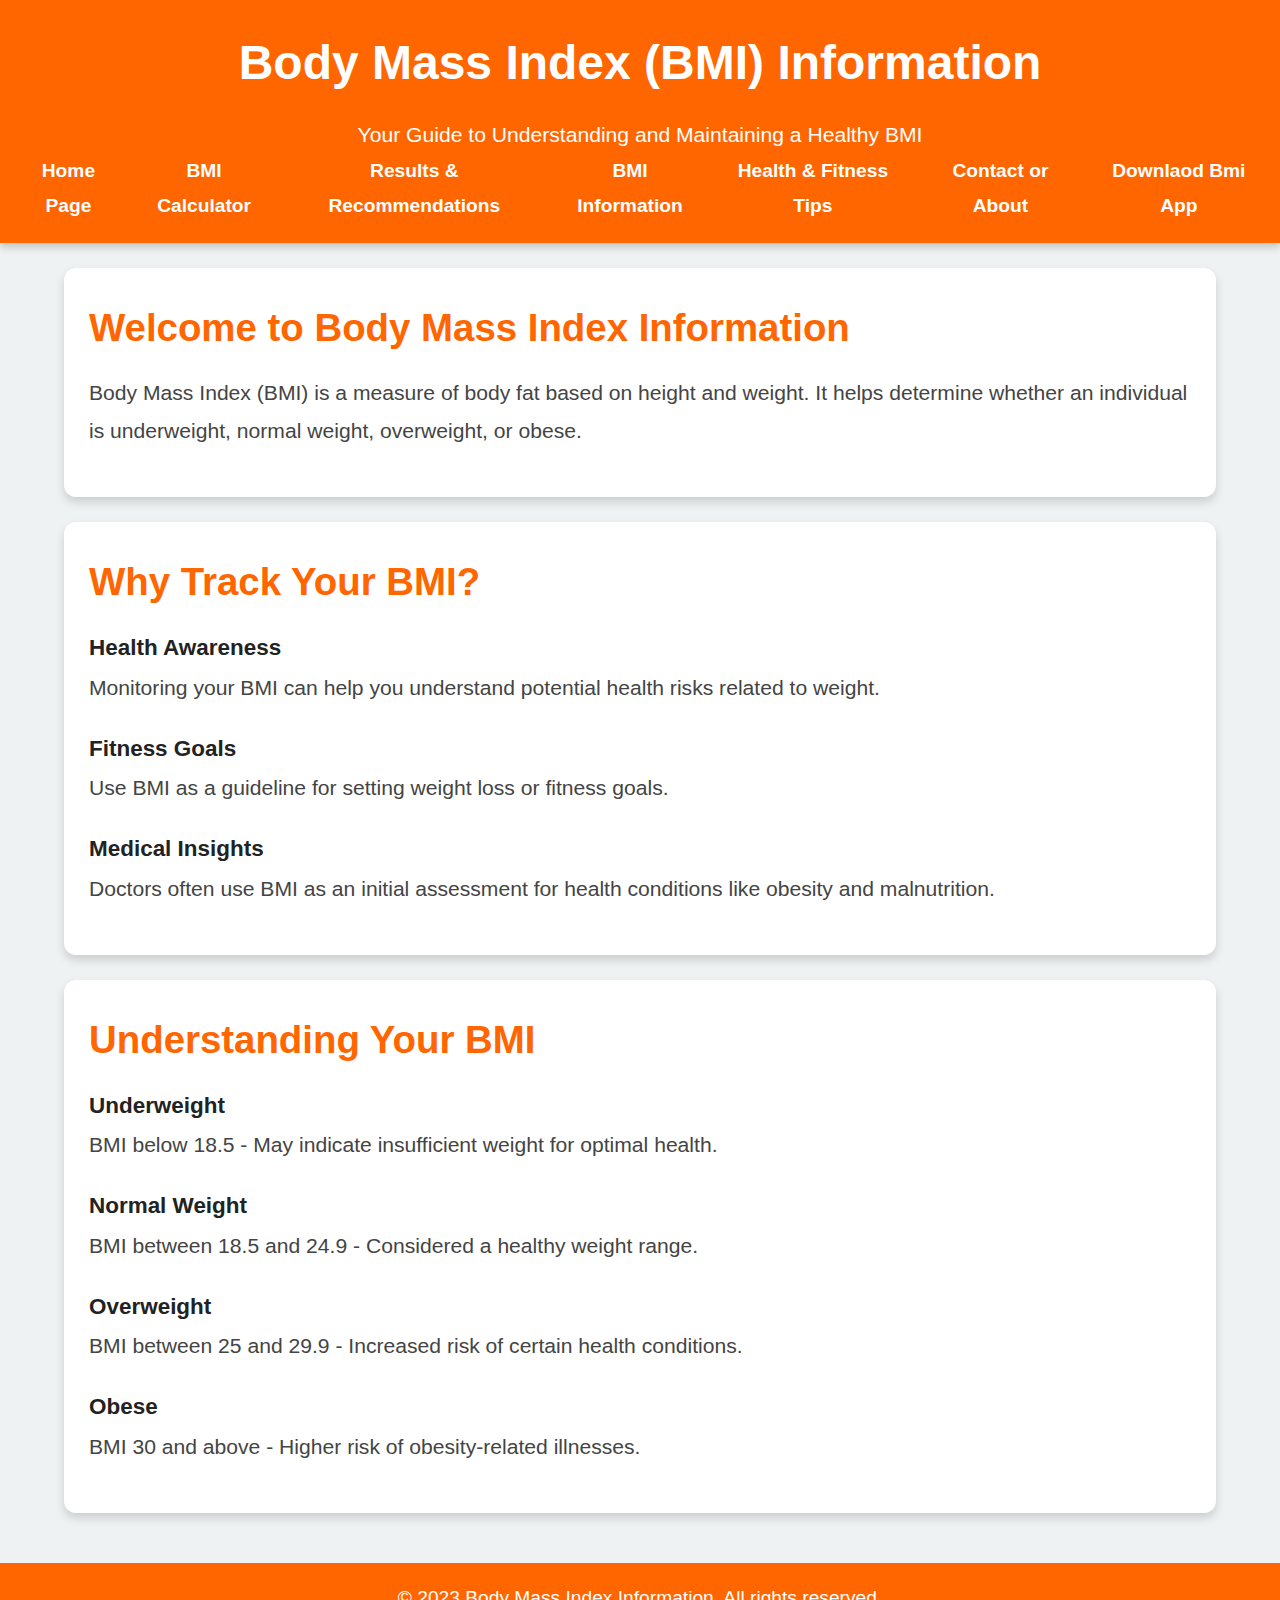
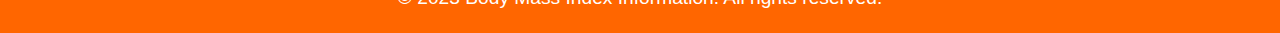
<file: index.html>
<!DOCTYPE html>
<html lang="en">
<head>
    <meta charset="UTF-8">
    <title>Home - Body Mass Index Information</title>
    <link rel="stylesheet" href="styles.css">
</head>
<body>

<header>
    <h1>Body Mass Index (BMI) Information</h1>
    <p>Your Guide to Understanding and Maintaining a Healthy BMI</p>
    <nav>
        <ul>
            <li><a href="index.html">Home Page</a></li>
            <li><a href="course-details.html">BMI Calculator</a></li>
            <li><a href="resources.html">Results & Recommendations</a></li>
            <li><a href="blog.html">BMI Information</a></li>
            <li><a href="health-tips.html">Health & Fitness Tips</a></li>
            <li><a href="contact.html">Contact or About</a></li>
            <li><a href="appdownlaod.html">Downlaod Bmi App</a></li>
        </ul>
    </nav>
</header>

<main class="container">
    <section id="intro" class="section-content">
        <h2>Welcome to Body Mass Index Information</h2>
        <p>Body Mass Index (BMI) is a measure of body fat based on height and weight. It helps determine whether an individual is underweight, normal weight, overweight, or obese.</p>
    </section>

    <section id="benefits" class="section-content">
        <h2>Why Track Your BMI?</h2>
        <div class="benefit-item">
            <h3>Health Awareness</h3>
            <p>Monitoring your BMI can help you understand potential health risks related to weight.</p>
        </div>
        <div class="benefit-item">
            <h3>Fitness Goals</h3>
            <p>Use BMI as a guideline for setting weight loss or fitness goals.</p>
        </div>
        <div class="benefit-item">
            <h3>Medical Insights</h3>
            <p>Doctors often use BMI as an initial assessment for health conditions like obesity and malnutrition.</p>
        </div>
    </section>

    <section class="bmi-guide section-content">
        <h2>Understanding Your BMI</h2>
        <div class="feature-item">
            <h3>Underweight</h3>
            <p>BMI below 18.5 - May indicate insufficient weight for optimal health.</p>
        </div>
        <div class="feature-item">
            <h3>Normal Weight</h3>
            <p>BMI between 18.5 and 24.9 - Considered a healthy weight range.</p>
        </div>
        <div class="feature-item">
            <h3>Overweight</h3>
            <p>BMI between 25 and 29.9 - Increased risk of certain health conditions.</p>
        </div>
        <div class="feature-item">
            <h3>Obese</h3>
            <p>BMI 30 and above - Higher risk of obesity-related illnesses.</p>
        </div>
    </section>
</main>

<footer>
    <p>&copy; 2023 Body Mass Index Information. All rights reserved.</p>
</footer>

</body>
</html>
</file>
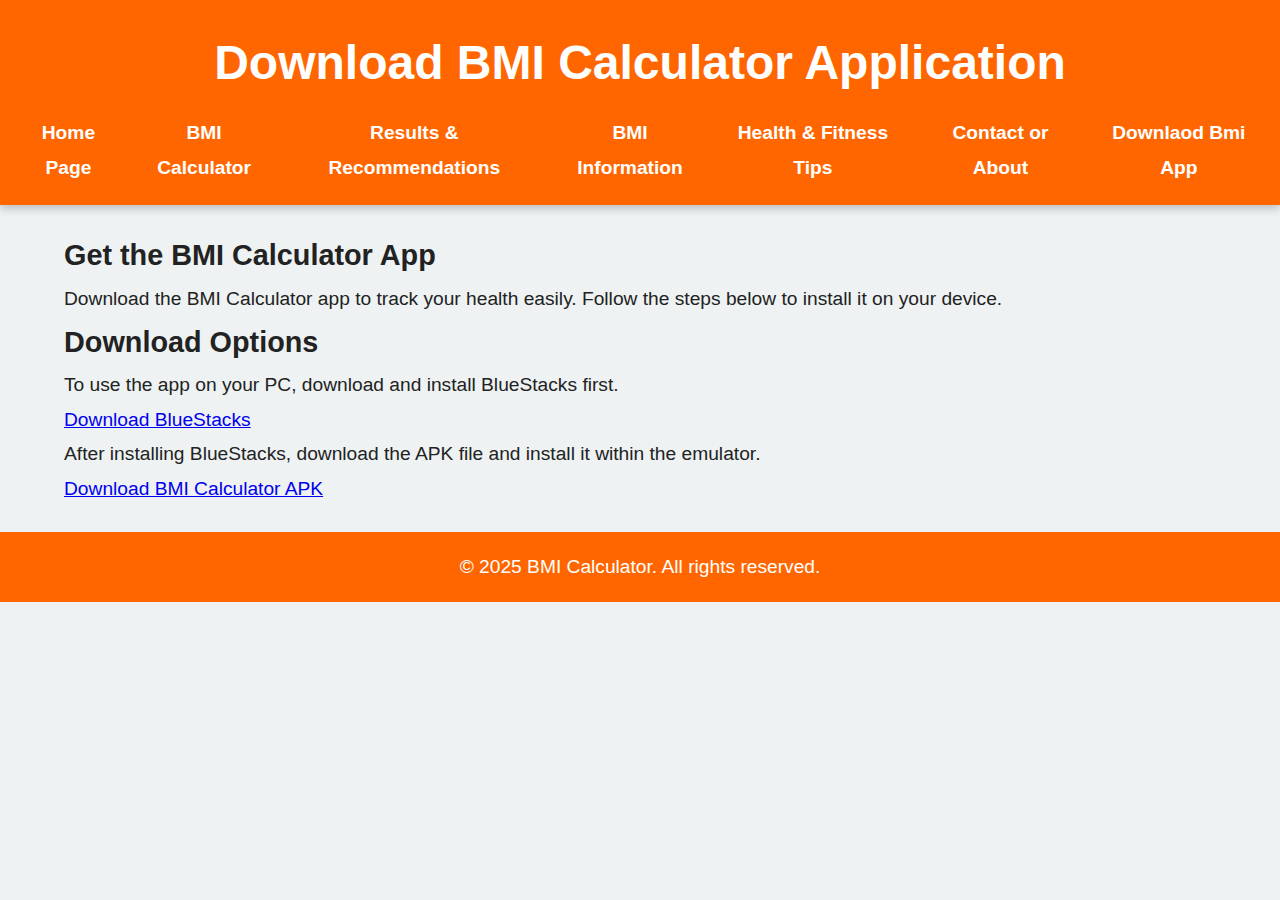
<file: appdownlaod.html>
<!DOCTYPE html>
<html lang="en">
<head>
    <meta charset="UTF-8">
    <title>Download - BMI Calculator App</title>
    <meta name="viewport" content="width=device-width, initial-scale=1.0">
    <link rel="stylesheet" href="styles.css">
</head>
<body>
    <header>
        <h1>Download BMI Calculator Application</h1>
        <nav>
            <ul>
                <li><a href="index.html">Home Page</a></li>
                <li><a href="course-details.html">BMI Calculator</a></li>
                <li><a href="resources.html">Results & Recommendations</a></li>
                <li><a href="blog.html">BMI Information</a></li>
                <li><a href="health-tips.html">Health & Fitness Tips</a></li>
                <li><a href="contact.html">Contact or About</a></li>
                <li><a href="appdownlaod.html">Downlaod Bmi App</a></li>
            </ul>
        </nav>
    </header>

    <main class="container">
        <section class="download-info">
            <h2>Get the BMI Calculator App</h2>
            <p>Download the BMI Calculator app to track your health easily. Follow the steps below to install it on your device.</p>
        </section>

        <section class="download-links">
            <h2>Download Options</h2>
            <p>To use the app on your PC, download and install BlueStacks first.</p>
            <a href="https://www.bluestacks.com/download.html" class="download-btn" target="_blank">Download BlueStacks</a>
            
            <p>After installing BlueStacks, download the APK file and install it within the emulator.</p>
            <a href="app-release.apk"  class="download-btn" download>Download BMI Calculator APK</a>
            <!--<a href="" download>Download our App APK </a> -->
        </section>
    </main>

    <footer>
        <p>&copy; 2025 BMI Calculator. All rights reserved.</p>
    </footer>
</body>
</html>
</file>
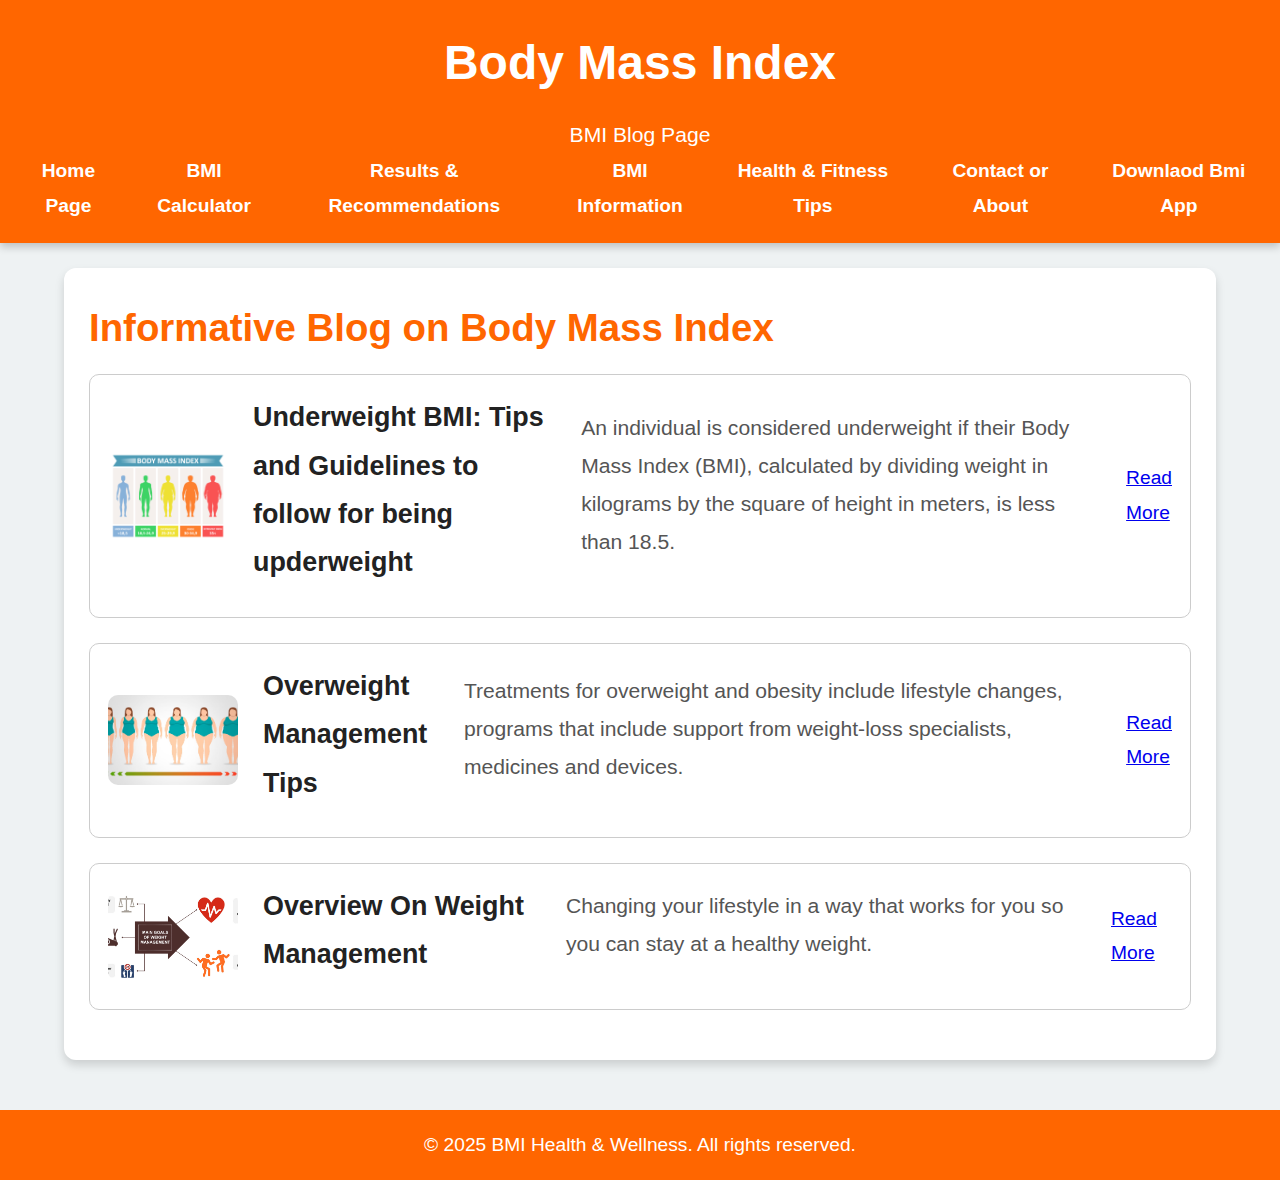
<file: blog.html>
<!DOCTYPE html>
<html lang="en">
<head>
    <meta charset="UTF-8">
    <title>Blog - Body Mass Index</title>
    <link rel="stylesheet" href="styles.css">
</head>
<body>

    <header>
        <h1>Body Mass Index</h1>
        <p>BMI Blog Page</p>
        <nav>
            <ul>
                <li><a href="index.html">Home Page</a></li>
                <li><a href="course-details.html">BMI Calculator</a></li>
                <li><a href="resources.html">Results & Recommendations</a></li>
                <li><a href="blog.html">BMI Information</a></li>
                <li><a href="health-tips.html">Health & Fitness Tips</a></li>
                <li><a href="contact.html">Contact or About</a></li>
                <li><a href="appdownlaod.html">Downlaod Bmi App</a></li>
            </ul>
        </nav>
    </header>

<main class="container">
    <section class="section-content">
        <h2>Informative Blog on Body Mass Index</h2>

        <div class="blog-post">
            <img src="Mass index.jpg" alt="Understanding BMI">
            <h3>Underweight BMI: Tips and Guidelines to follow for being upderweight</h3>
            <p>An individual is considered underweight if their Body Mass Index (BMI), calculated by dividing weight in kilograms by the square of height in meters, is less than 18.5.</p>
            <a href="underweight pdf.pdf">Read More</a>
        </div>

        <div class="blog-post">
            <img src="overweight.jpg" alt="Healthy Weight Management">
            <h3>Overweight Management Tips</h3>
            <p>Treatments for overweight and obesity include lifestyle changes, programs that include support from weight-loss specialists, medicines and devices.</p>
            <a href="Overweight.pdf">Read More</a>
        </div>

        <div class="blog-post">
            <img src="Weight loss.jpg" alt="BMI Myths">
            <h3>Overview On Weight Management</h3>
            <p>Changing your lifestyle in a way that works for you so you can stay at a healthy weight.</p>
            <a href="/2020_osuhp_bmi-weight_management.pdf">Read More</a>
        </div>
    </section>
</main>

<footer>
    <p>&copy; 2025 BMI Health & Wellness. All rights reserved.</p>
</footer>

</body>
</html>
</file>
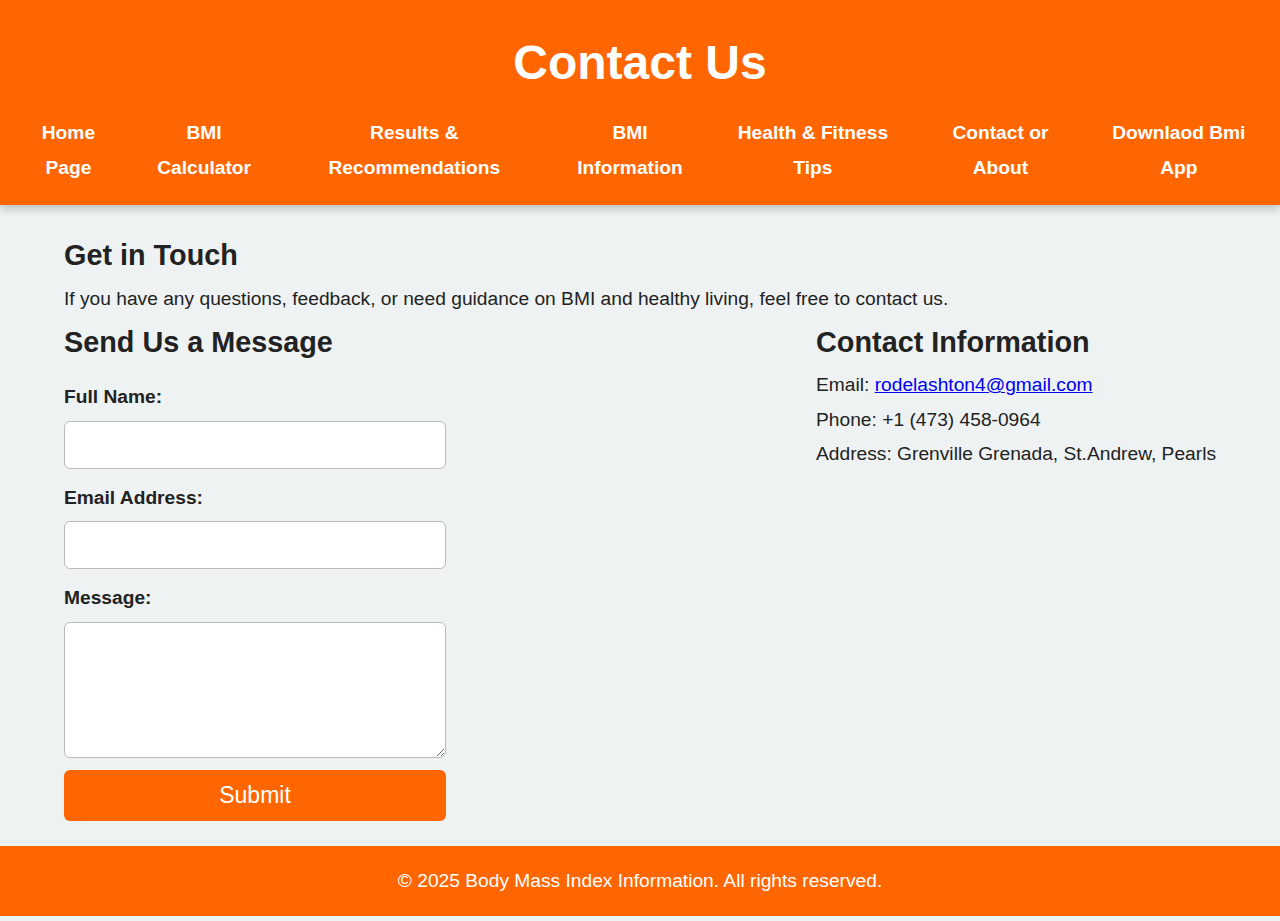
<file: contact.html>
<!DOCTYPE html>
<html lang="en">
<head>
    <meta charset="UTF-8">
    <title>Contact Us - Body Mass Index Information</title>
    <meta name="viewport" content="width=device-width, initial-scale=1.0">
    <link rel="stylesheet" href="styles.css">
</head>
<body>
    <header>
        <h1>Contact Us</h1>
        <nav>
            <ul>
                <li><a href="index.html">Home Page</a></li>
                <li><a href="course-details.html">BMI Calculator</a></li>
                <li><a href="resources.html">Results & Recommendations</a></li>
                <li><a href="blog.html">BMI Information</a></li>
                <li><a href="health-tips.html">Health & Fitness Tips</a></li>
                <li><a href="contact.html">Contact or About</a></li>
                <li><a href="appdownlaod.html">Downlaod Bmi App</a></li>
            </ul>
        </nav>
    </header>

    <main class="container">
        <section class="contact-info">
            <h2>Get in Touch</h2>
            <p>If you have any questions, feedback, or need guidance on BMI and healthy living, feel free to contact us.</p>
        </section>

        <section class="contact-form">
            <h2>Send Us a Message</h2>
            <form action="https://formspree.io/f/xqaperdw" method="POST">
                <label for="name">Full Name:</label>
                <input type="text" id="name" name="name" required>
                
                <label for="email">Email Address:</label>
                <input type="email" id="email" name="email" required>
                
                <label for="message">Message:</label>
                <textarea id="message" name="message" rows="5" required></textarea>
                
                <button type="submit">Submit</button>
            </form>
        </section>

        <section class="contact-details">
            <h2>Contact Information</h2>
            <p>Email: <a href="mailto:rodelashton4@gmail.com">rodelashton4@gmail.com</a></p>
            <p>Phone: +1 (473) 458-0964</p>
            <p>Address: Grenville Grenada, St.Andrew, Pearls</p>
        </section>
    </main>

    <footer>
        <p>&copy; 2025 Body Mass Index Information. All rights reserved.</p>
    </footer>
</body>
</html>
</file>
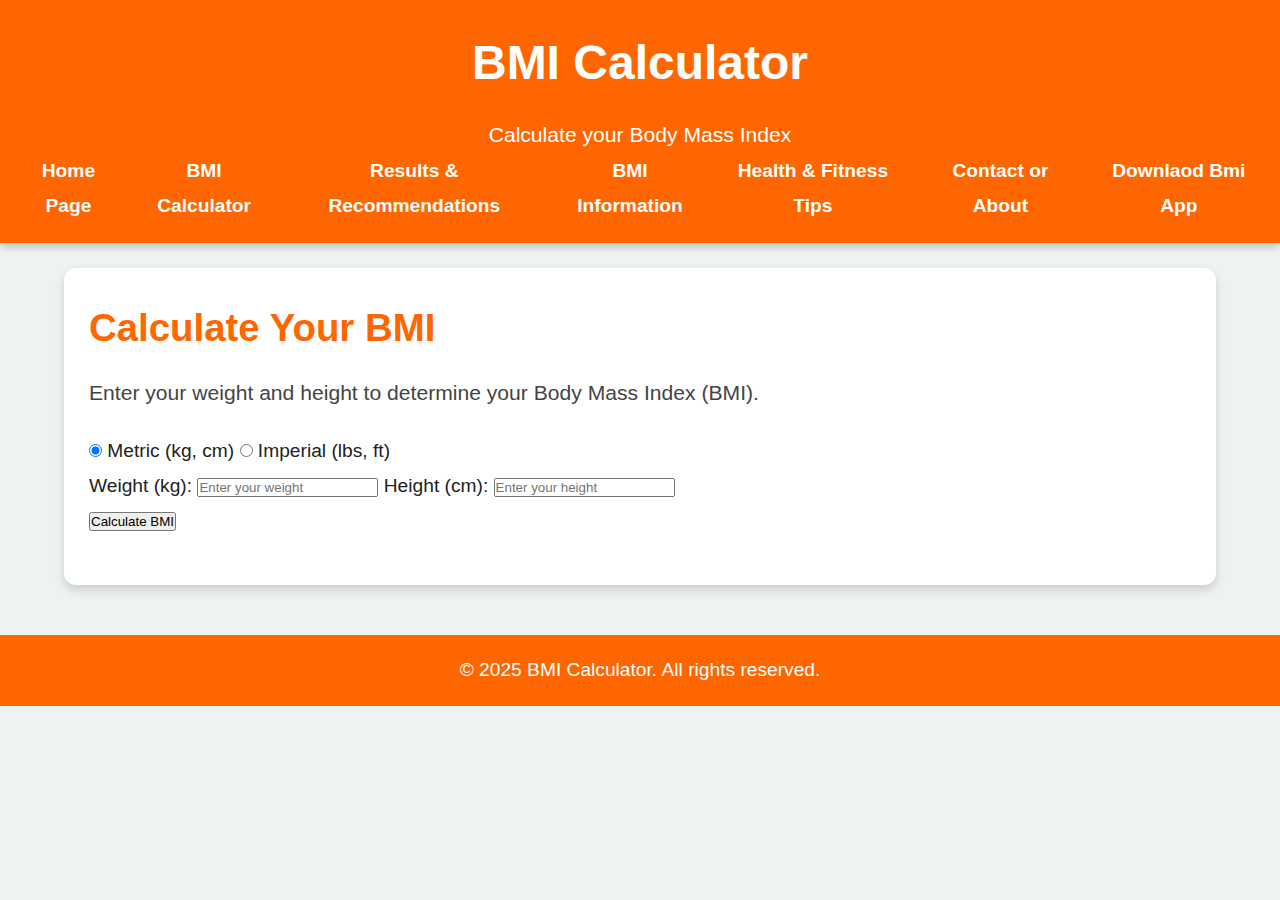
<file: course-details.html>
<!DOCTYPE html>
<html lang="en">
<head>
    <meta charset="UTF-8">
    <title>BMI Calculator</title>
    <link rel="stylesheet" href="styles.css">

    <script>
        function calculateBMI() {
            // Get the unit system selected by the user
            const unitSystem = document.querySelector('input[name="unit"]:checked').value;
            
            let weight, height;

            // Check the selected unit system and process accordingly
            if (unitSystem === "metric") {
                // Metric units: Weight in kg, Height in cm
                weight = parseFloat(document.getElementById("weight-metric").value);
                height = parseFloat(document.getElementById("height-metric").value) / 100; // Convert cm to meters
            } else if (unitSystem === "imperial") {
                // Imperial units: Weight in pounds, Height in feet
                weight = parseFloat(document.getElementById("weight-imperial").value) * 0.453592; // Convert pounds to kg
                height = parseFloat(document.getElementById("height-imperial").value) * 0.3048; // Convert feet to meters
            }

            if (isNaN(weight) || isNaN(height) || height <= 0 || weight <= 0) {
                document.getElementById("result").innerHTML = "Please enter valid values.";
                return;
            }

            // Calculate BMI
            let bmi = (weight / (height * height)).toFixed(2);
            let category = "";

            if (bmi < 18.5) {
                category = "Underweight";
            } else if (bmi >= 18.5 && bmi < 24.9) {
                category = "Normal weight";
            } else if (bmi >= 25 && bmi < 29.9) {
                category = "Overweight";
            } else {
                category = "Obese";
            }

            // Display the result
            document.getElementById("result").innerHTML = `Your BMI is ${bmi} (${category})`;
        }

        // Function to toggle visibility of units based on selection
        function toggleUnitFields() {
            const unitSystem = document.querySelector('input[name="unit"]:checked').value;
            if (unitSystem === "metric") {
                document.getElementById("metric-fields").style.display = "block";
                document.getElementById("imperial-fields").style.display = "none";
            } else if (unitSystem === "imperial") {
                document.getElementById("imperial-fields").style.display = "block";
                document.getElementById("metric-fields").style.display = "none";
            }
        }

        // Set the default visibility based on the selected unit system
        window.onload = toggleUnitFields;
    </script>
</head>
<body>
    <header>
        <h1>BMI Calculator</h1>
        <p>Calculate your Body Mass Index</p>
        <nav>
            <ul>
                <li><a href="index.html">Home Page</a></li>
                <li><a href="course-details.html">BMI Calculator</a></li>
                <li><a href="resources.html">Results & Recommendations</a></li>
                <li><a href="blog.html">BMI Information</a></li>
                <li><a href="health-tips.html">Health & Fitness Tips</a></li>
                <li><a href="contact.html">Contact or About</a></li>
                <li><a href="appdownlaod.html">Downlaod Bmi App</a></li>
            </ul>
        </nav>
    </header>

    <main class="container">
        <section class="section-content">
            <h2>Calculate Your BMI</h2>
            <p>Enter your weight and height to determine your Body Mass Index (BMI).</p>

            <!-- Unit system selection -->
            <div>
                <label>
                    <input type="radio" name="unit" value="metric" onclick="toggleUnitFields()" checked> Metric (kg, cm)
                </label>
                <label>
                    <input type="radio" name="unit" value="imperial" onclick="toggleUnitFields()"> Imperial (lbs, ft)
                </label>
            </div>

            <!-- Metric units form -->
            <div id="metric-fields">
                <label for="weight-metric">Weight (kg):</label>
                <input type="number" id="weight-metric" placeholder="Enter your weight">
                
                <label for="height-metric">Height (cm):</label>
                <input type="number" id="height-metric" placeholder="Enter your height">
            </div>

            <!-- Imperial units form -->
            <div id="imperial-fields" style="display:none;">
                <label for="weight-imperial">Weight (lbs):</label>
                <input type="number" id="weight-imperial" placeholder="Enter your weight">
                
                <label for="height-imperial">Height (ft):</label>
                <input type="number" id="height-imperial" placeholder="Enter your height">
            </div>

            <button onclick="calculateBMI()">Calculate BMI</button>
            
            <p id="result"></p>
        </section>
    </main>

    <footer>
        <p>&copy; 2025 BMI Calculator. All rights reserved.</p>
    </footer>
</body>
</html>
</file>
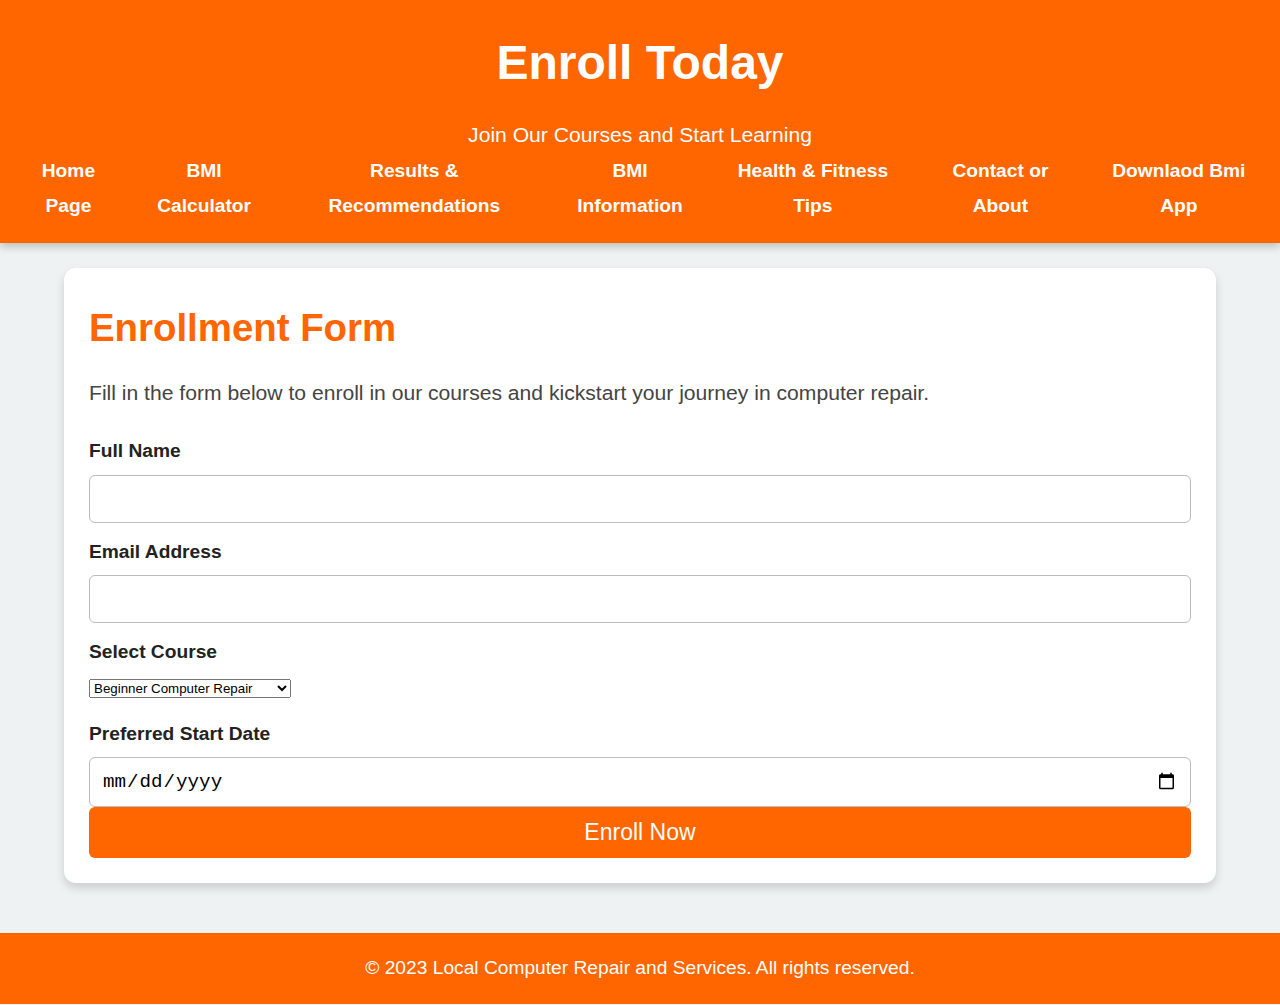
<file: enroll.html>
<!DOCTYPE html>
<html lang="en">
<head>
    <meta charset="UTF-8">
    <title>Enroll - Local Computer Repair and Services</title>
    <link rel="stylesheet" href="styles.css">
</head>
<body>

<header>
    <h1>Enroll Today</h1>
    <p>Join Our Courses and Start Learning</p>
    <nav>
        <ul>
            <li><a href="index.html">Home Page</a></li>
            <li><a href="course-details.html">BMI Calculator</a></li>
            <li><a href="resources.html">Results & Recommendations</a></li>
            <li><a href="blog.html">BMI Information</a></li>
            <li><a href="health-tips.html">Health & Fitness Tips</a></li>
            <li><a href="contact.html">Contact or About</a></li>
            <li><a href="appdownlaod.html">Downlaod Bmi App</a></li>
        </ul>
    </nav>
</header>

<main class="container">
    <section class="section-content">
        <h2>Enrollment Form</h2>
        <p>Fill in the form below to enroll in our courses and kickstart your journey in computer repair.</p>

        <form action="#" method="post">
            <label for="full-name">Full Name</label>
            <input type="text" id="full-name" name="full-name" required>

            <label for="email">Email Address</label>
            <input type="email" id="email" name="email" required>

            <label for="course">Select Course</label>
            <select id="course" name="course" required>
                <option value="beginner">Beginner Computer Repair</option>
                <option value="intermediate">Intermediate Computer Repair</option>
                <option value="advanced">Advanced Computer Repair</option>
            </select>

            <label for="start-date">Preferred Start Date</label>
            <input type="date" id="start-date" name="start-date" required>

            <button type="submit">Enroll Now</button>
        </form>
    </section>
</main>

<footer>
    <p>&copy; 2023 Local Computer Repair and Services. All rights reserved.</p>
</footer>

</body>
</html>
</file>
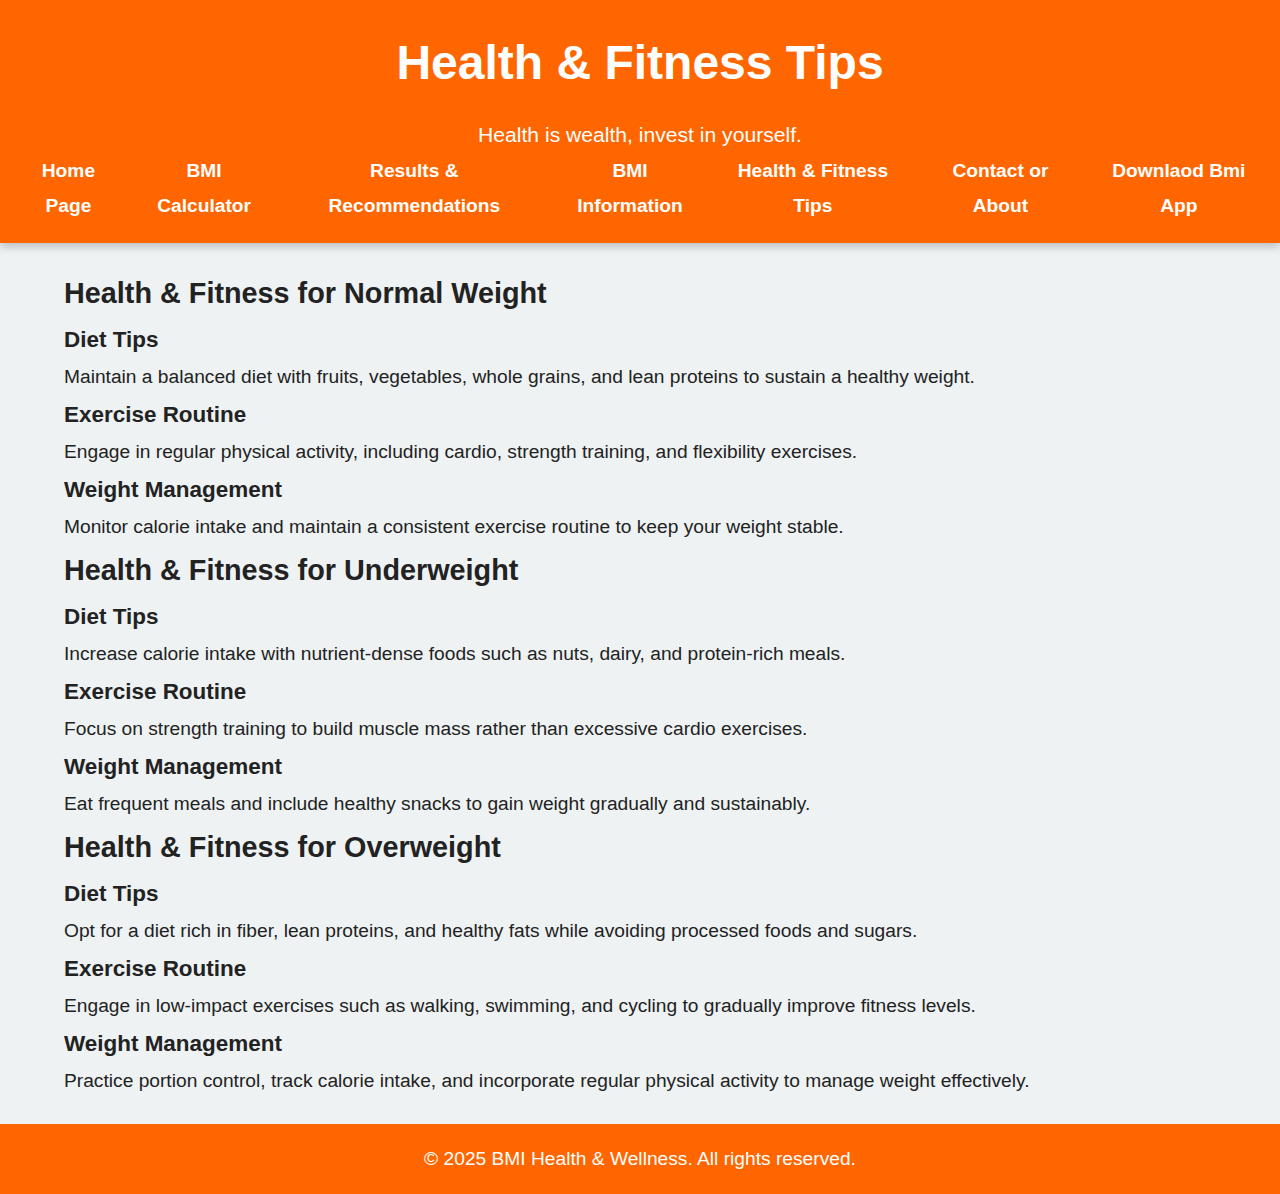
<file: health-tips.html>
<!DOCTYPE html>
<html lang="en">
<head>
    <meta charset="UTF-8">
    <title>Enroll - Local Computer Repair and Services</title>
    <link rel="stylesheet" href="styles.css">
</head>
<meta name="viewport" content="width=device-width, initial-scale=1.0">
<body>
    <header>
        <h1>Health & Fitness Tips</h1>
        <p>Health is wealth, invest in yourself.</p>
        <nav>
            <ul>
                <li><a href="index.html">Home Page</a></li>
                <li><a href="course-details.html">BMI Calculator</a></li>
                <li><a href="resources.html">Results & Recommendations</a></li>
                <li><a href="blog.html">BMI Information</a></li>
                <li><a href="health-tips.html">Health & Fitness Tips</a></li>
                <li><a href="contact.html">Contact or About</a></li>
                <li><a href="appdownlaod.html">Downlaod Bmi App</a></li>
            </ul>
        </nav>
    </header>

    <main class="container">
        <section class="fitness-category">
            <h2>Health & Fitness for Normal Weight</h2>
            <h3>Diet Tips</h3>
            <p>Maintain a balanced diet with fruits, vegetables, whole grains, and lean proteins to sustain a healthy weight.</p>
            <h3>Exercise Routine</h3>
            <p>Engage in regular physical activity, including cardio, strength training, and flexibility exercises.</p>
            <h3>Weight Management</h3>
            <p>Monitor calorie intake and maintain a consistent exercise routine to keep your weight stable.</p>
        </section>

        <section class="fitness-category">
            <h2>Health & Fitness for Underweight</h2>
            <h3>Diet Tips</h3>
            <p>Increase calorie intake with nutrient-dense foods such as nuts, dairy, and protein-rich meals.</p>
            <h3>Exercise Routine</h3>
            <p>Focus on strength training to build muscle mass rather than excessive cardio exercises.</p>
            <h3>Weight Management</h3>
            <p>Eat frequent meals and include healthy snacks to gain weight gradually and sustainably.</p>
        </section>

        <section class="fitness-category">
            <h2>Health & Fitness for Overweight</h2>
            <h3>Diet Tips</h3>
            <p>Opt for a diet rich in fiber, lean proteins, and healthy fats while avoiding processed foods and sugars.</p>
            <h3>Exercise Routine</h3>
            <p>Engage in low-impact exercises such as walking, swimming, and cycling to gradually improve fitness levels.</p>
            <h3>Weight Management</h3>
            <p>Practice portion control, track calorie intake, and incorporate regular physical activity to manage weight effectively.</p>
        </section>
    </main>

    <footer>
        <p>&copy; 2025 BMI Health & Wellness. All rights reserved.</p>
    </footer>
</body>
</html>
</file>
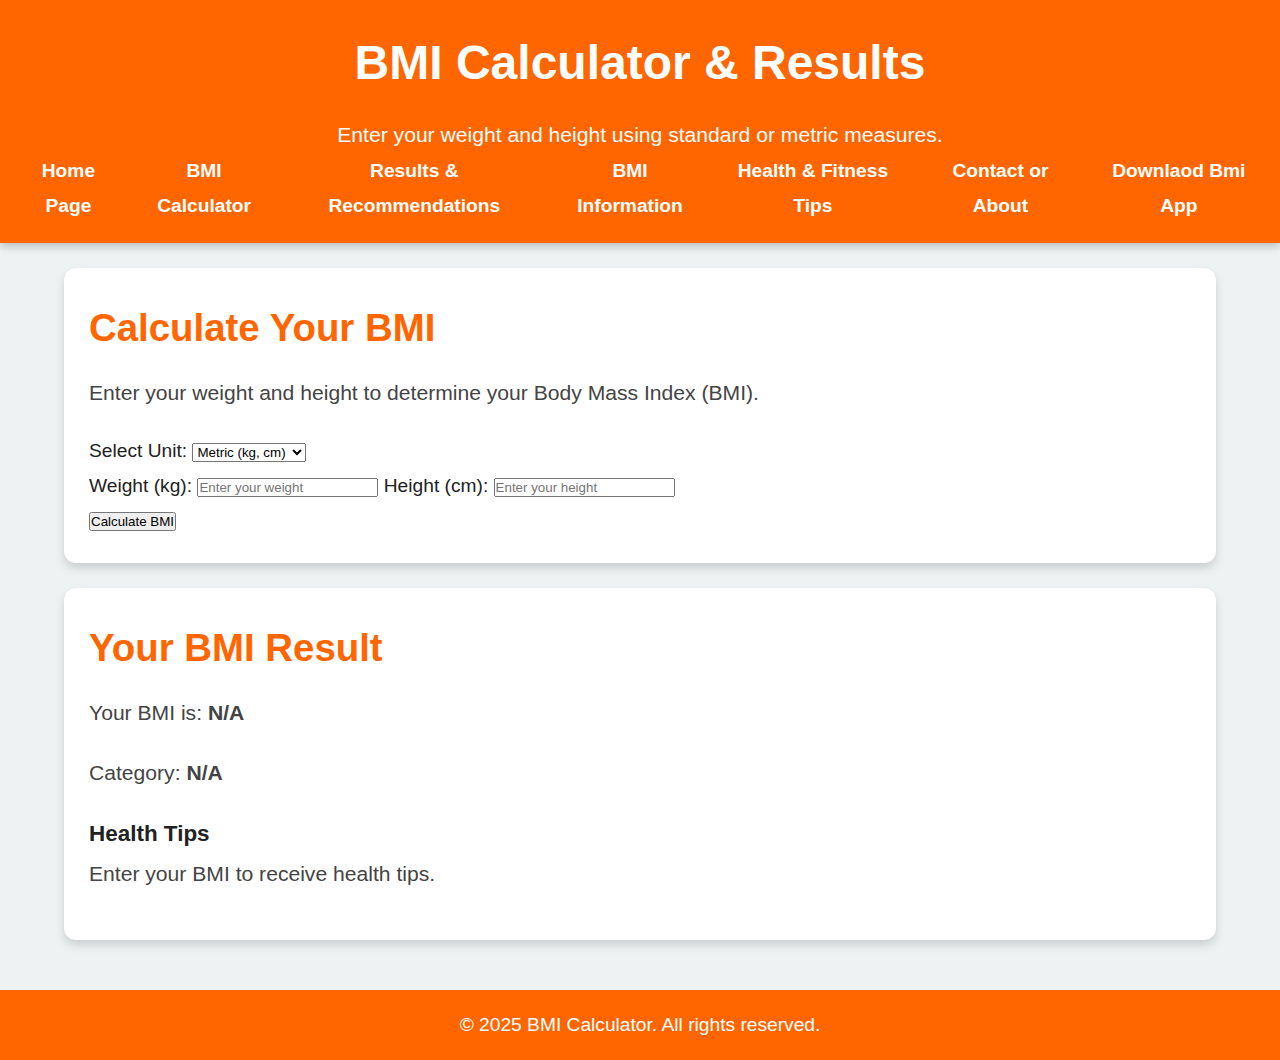
<file: resources.html>
<!DOCTYPE html>
<html lang="en">
<head>
    <meta charset="UTF-8">
    <title>BMI Calculator & Results</title>
    <link rel="stylesheet" href="styles.css">
</head>
<body>
    <header>
        <h1>BMI Calculator & Results</h1>
        <p>Enter your weight and height using standard or metric measures.</p>
        <nav>
            <ul>
                <li><a href="index.html">Home Page</a></li>
                <li><a href="course-details.html">BMI Calculator</a></li>
                <li><a href="resources.html">Results & Recommendations</a></li>
                <li><a href="blog.html">BMI Information</a></li>
                <li><a href="health-tips.html">Health & Fitness Tips</a></li>
                <li><a href="contact.html">Contact or About</a></li>
                <li><a href="appdownlaod.html">Downlaod Bmi App</a></li>
            </ul>
        </nav>
    </header>

    <main class="container">
        <section class="section-content">
            <h2>Calculate Your BMI</h2>
            <p>Enter your weight and height to determine your Body Mass Index (BMI).</p>

            <label for="unit">Select Unit:</label>
            <select id="unit" onchange="toggleUnits()">
                <option value="metric">Metric (kg, cm)</option>
                <option value="imperial">Imperial (lbs, ft)</option>
            </select>

            <!-- Metric Input -->
            <div id="metric-inputs">
                <label for="weight-metric">Weight (kg):</label>
                <input type="number" id="weight-metric" placeholder="Enter your weight">
                
                <label for="height-metric">Height (cm):</label>
                <input type="number" id="height-metric" placeholder="Enter your height">
            </div>

            <!-- Imperial Input (Removed Inches) -->
            <div id="imperial-inputs" style="display: none;">
                <label for="weight-imperial">Weight (lbs):</label>
                <input type="number" id="weight-imperial" placeholder="Enter your weight">
                
                <label for="height-feet">Height (feet):</label>
                <input type="number" id="height-feet" placeholder="Feet">
            </div>

            <button onclick="calculateBMI()">Calculate BMI</button>
        </section>

        <section class="section-content">
            <h2>Your BMI Result</h2>
            <p>Your BMI is: <strong id="bmi-value">N/A</strong></p>
            <p>Category: <strong id="bmi-category">N/A</strong></p>
            <h3>Health Tips</h3>
            <p id="bmi-tips">Enter your BMI to receive health tips.</p>
        </section>
    </main>

    <footer>
        <p>&copy; 2025 BMI Calculator. All rights reserved.</p>
    </footer>

    <script>
        function calculateBMI() {
            let weight, height;
            let unit = document.getElementById("unit").value;

            if (unit === "metric") {
                weight = parseFloat(document.getElementById("weight-metric").value);
                height = parseFloat(document.getElementById("height-metric").value) / 100; // Convert cm to meters
            } else {
                let weightLbs = parseFloat(document.getElementById("weight-imperial").value);
                let feet = parseFloat(document.getElementById("height-feet").value);
                
                height = feet; // Use only feet for height
                weight = weightLbs; // Keep weight in lbs

                // Corrected BMI formula for imperial units
                let bmi = ((weight / (height ** 2)) * 4.88).toFixed(2);

                if (isNaN(weight) || isNaN(height) || height <= 0) {
                    document.getElementById("bmi-value").textContent = "N/A";
                    document.getElementById("bmi-category").textContent = "Invalid input";
                    document.getElementById("bmi-tips").textContent = "Please enter valid values for weight and height.";
                    return;
                }

                displayBMIResults(bmi);
                return;
            }

            // Metric BMI calculation
            let bmi = (weight / (height * height)).toFixed(2);
            displayBMIResults(bmi);
        }

        function displayBMIResults(bmi) {
            let category = "";
            let tips = "";

            if (bmi < 18.5) {
                category = "Underweight";
                tips = "Consider eating more nutrient-dense foods and incorporating strength training exercises.";
            } else if (bmi >= 18.5 && bmi < 24.9) {
                category = "Normal Weight";
                tips = "Maintain a balanced diet and regular exercise to stay healthy.";
            } else if (bmi >= 25 && bmi < 29.9) {
                category = "Overweight";
                tips = "Incorporate a mix of cardio and strength training exercises and watch your calorie intake.";
            } else {
                category = "Obese";
                tips = "Consult a healthcare provider for a structured weight-loss plan and adopt healthy eating habits.";
            }

            document.getElementById("bmi-value").textContent = bmi;
            document.getElementById("bmi-category").textContent = category;
            document.getElementById("bmi-tips").textContent = tips;
        }

        function toggleUnits() {
            let unit = document.getElementById("unit").value;
            document.getElementById("metric-inputs").style.display = unit === "metric" ? "block" : "none";
            document.getElementById("imperial-inputs").style.display = unit === "imperial" ? "block" : "none";
        }
    </script>
</body>
</html>
</file>
<file: styles.css>
/* General Reset */
* {
    margin: 0;
    padding: 0;
    box-sizing: border-box;
}

/* Body */
body {
    font-family: 'Roboto', sans-serif;
    background-color: #eef2f3;
    color: #222;
    line-height: 1.8;
    font-size: 1.2rem; /* Ensures scalability */
}

/* Header */
header {
    background: #ff6600;
    color: #fff;
    padding: 20px;
    text-align: center;
    box-shadow: 0 4px 8px rgba(0, 0, 0, 0.2);
}

header h1 {
    font-size: 2.5em;
    margin-bottom: 0.2em;
}

header p {
    font-size: 1.1em;
}

/* Navigation */
nav {
    display: flex;
    justify-content: center;
    align-items: center;
}

nav ul {
    list-style-type: none;
    display: flex;
    justify-content: center;
    gap: 25px;
}

nav a {
    color: #fff;
    text-decoration: none;
    font-weight: bold;
    transition: color 0.4s;
}

nav a:hover {
    color: #222;
}

/* Mobile Navigation */
.menu-toggle {
    display: none;
    font-size: 1.8em;
    background: none;
    border: none;
    color: #fff;
    cursor: pointer;
}

/* Main Container */
.container {
    width: 90%;
    max-width: 1200px;
    margin: 25px auto;
    display: flex;
    flex-wrap: wrap;
    justify-content: space-between;
}

/* Section Content */
.section-content {
    background: #ffffff;
    padding: 25px;
    border-radius: 12px;
    margin-bottom: 25px;
    box-shadow: 0 5px 10px rgba(0, 0, 0, 0.15);
    width: 100%;
}

.section-content h2 {
    color: #ff6600;
    margin-bottom: 12px;
    font-size: 2em;
}

.section-content p {
    font-size: 1.1em;
    color: #444;
    margin-bottom: 22px;
}

/* Buttons */
.cta-button {
    display: inline-block;
    background: #ff6600;
    color: #fff;
    padding: 12px 22px;
    border-radius: 6px;
    text-decoration: none;
    font-weight: bold;
    transition: background 0.4s, transform 0.2s;
    text-align: center;
}

.cta-button:hover {
    background: #222;
    color: #fff;
    transform: scale(1.05);
}

/* Blog Posts */
.blog-post {
    display: flex;
    align-items: center;
    gap: 25px;
    margin-bottom: 25px;
    padding: 18px;
    border: 1px solid #ccc;
    border-radius: 10px;
    transition: transform 0.3s;
    background: #fff;
}

.blog-post img {
    width: 130px;
    height: 90px;
    object-fit: cover;
    border-radius: 10px;
}

.blog-post h3 {
    font-size: 1.4em;
    color: #222;
    margin-bottom: 12px;
}

.blog-post p {
    color: #555;
}

.blog-post:hover {
    transform: scale(1.05);
    border-color: #ff6600;
}

/* Form Elements */
form label {
    display: block;
    font-weight: bold;
    margin-top: 12px;
    color: #222;
}

form input,
form textarea {
    width: 100%;
    padding: 12px;
    margin-top: 6px;
    border: 1px solid #bbb;
    border-radius: 6px;
    font-size: 1em;
}

form button {
    width: 100%;
    background: #ff6600;
    color: #fff;
    padding: 12px;
    border: none;
    border-radius: 6px;
    font-size: 1.2em;
    cursor: pointer;
    transition: background 0.4s;
}

form button:hover {
    background: #222;
    color: #fff;
}

/* Footer */
footer {
    background: #ff6600;
    color: #fff;
    text-align: center;
    padding: 18px 0;
    margin-top: 25px;
    font-size: 1em;
}

/* ========================= */
/* 📱 Responsive Design 📱  */
/* ========================= */

/* Tablets (Portrait & Landscape) */
@media (max-width: 1024px) {
    .container {
        flex-direction: column;
        width: 95%;
    }

    .section-content {
        width: 100%;
    }

    .blog-post {
        flex-direction: column;
        text-align: center;
    }
}

/* Mobile Devices */
@media (max-width: 768px) {
    header h1 {
        font-size: 2em;
    }

    nav ul {
        display: none;
        flex-direction: column;
        align-items: center;
        background: #ff6600;
        width: 100%;
        position: absolute;
        top: 70px;
        left: 0;
        padding: 20px 0;
    }

    nav ul.active {
        display: flex;
    }

    .menu-toggle {
        display: block;
        position: absolute;
        right: 20px;
        top: 20px;
    }

    .container {
        width: 100%;
        padding: 0 15px;
    }

    .section-content {
        padding: 20px;
    }

    form input,
    form textarea,
    form button {
        font-size: 1em;
        padding: 10px;
    }

    .blog-post {
        flex-direction: column;
        text-align: center;
    }
}

/* Small Mobile Devices */
@media (max-width: 480px) {
    header {
        padding: 15px;
    }

    header h1 {
        font-size: 1.8em;
    }

    .section-content {
        padding: 15px;
    }

    .cta-button {
        padding: 10px 18px;
        font-size: 1em;
    }
}
</file>
